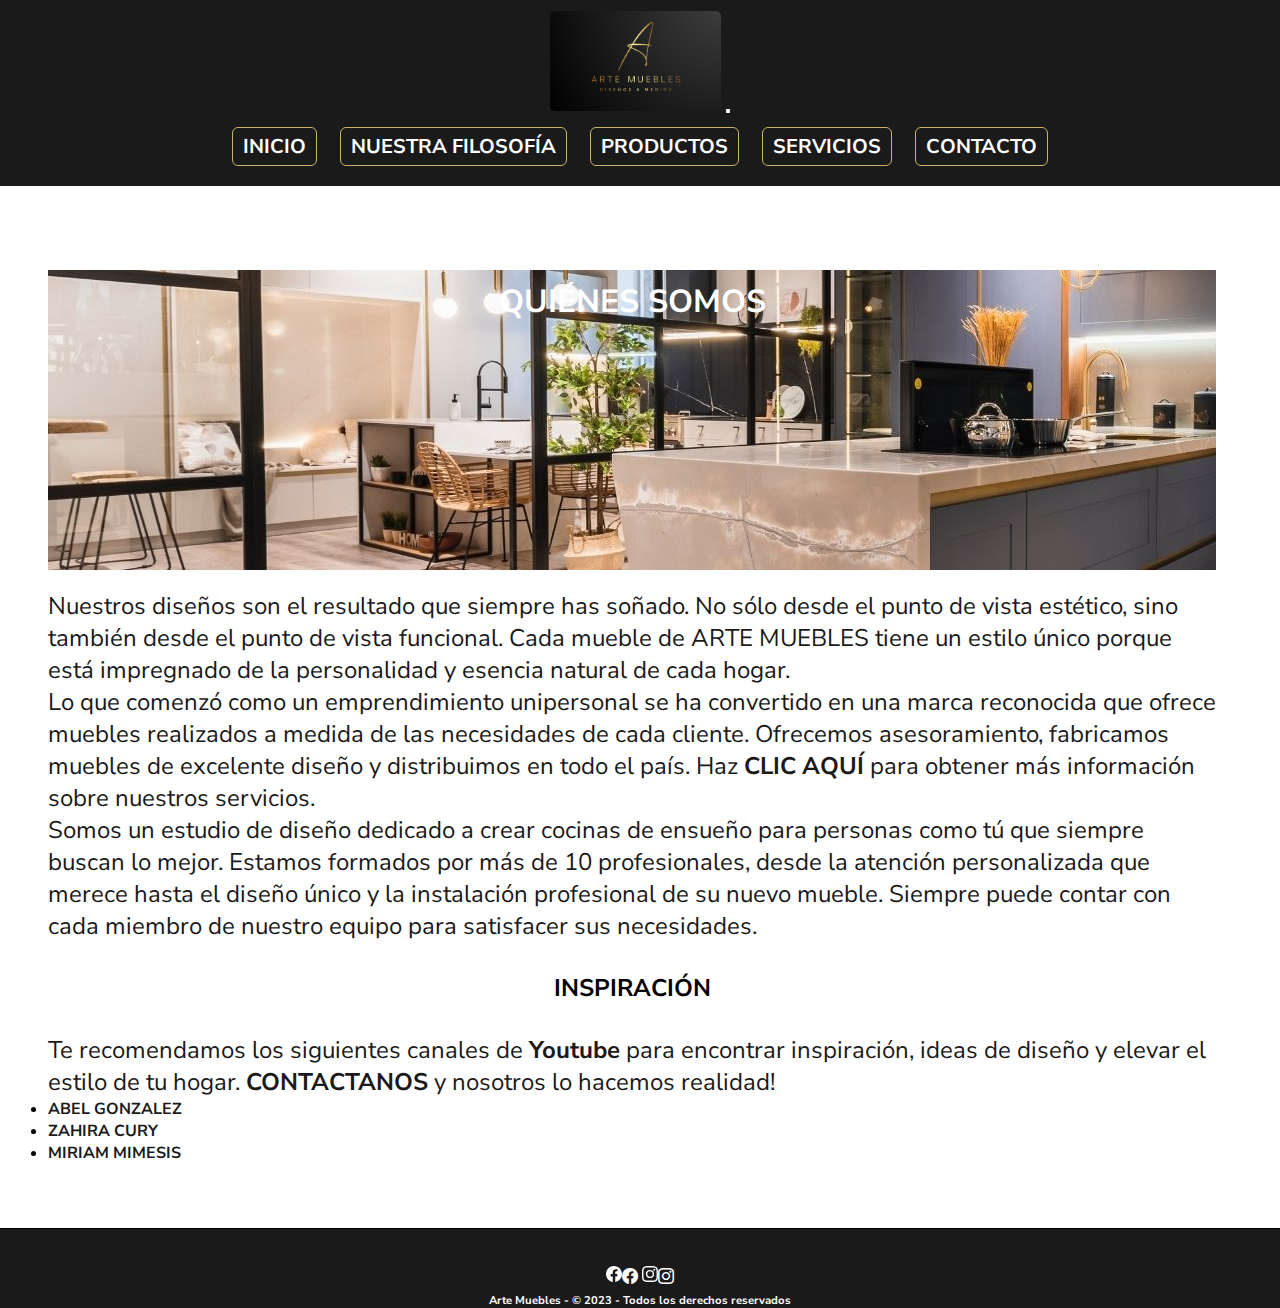
<file: index.html>
<!DOCTYPE html>
<html lang="es">

<head>
    <meta charset="UTF-8">
    <meta name="viewport" content="width=device-width, initial-scale=1.0">
    <meta name="description"
        content="En Arte Muebles vas a encontrar los mejores muebles para tu hogar. Nos dedicamos al diseño y fabricación de muebles de cocina, dormitorio y salón.">
    <meta name="author" content="Silvia Daniela Parmelo">
    <meta name="keywords" content="muebles,diseño">
    <title>Arte Muebles | E-commerce</title>
    <!-- CSS BS -->
    <link href="https://cdn.jsdelivr.net/npm/bootstrap@5.3.2/dist/css/bootstrap.min.css" rel="stylesheet"
        integrity="sha384-T3c6CoIi6uLrA9TneNEoa7RxnatzjcDSCmG1MXxSR1GAsXEV/Dwwykc2MPK8M2HN" crossorigin="anonymous">
        <link rel="stylesheet" href="https://cdn.jsdelivr.net/npm/bootstrap-icons@1.11.3/font/bootstrap-icons.min.css">
    <!-- CSS -->
    <link rel="stylesheet" href="css/estilo.css">
    <link rel="stylesheet" href="https://necolas.github.io/normalize.css/8.0.1/normalize.css">
    <link rel="preconnect" href="https://fonts.googleapis.com">
    <link rel="preconnect" href="https://fonts.gstatic.com" crossorigin>
    <link href="https://fonts.googleapis.com/css2?family=Nunito+Sans:opsz,wght@6..12,300&display=swap" rel="stylesheet">

</head>

<body class="container-fluid">

    <!-- Navbar BS -->

    <header class="navbar navbar-expand-lg top container-fluid">
        <div class="container-fluid">
            <a class="navbar-brand" href="#">
                <img class="logo" src="img/logoArteMuebles.PNG" alt="Logo de Arte Muebles">
            </a>
            <button class="navbar-toggler navbar-dark" type="button" data-bs-toggle="collapse"
                data-bs-target="#navbarNav" aria-controls="navbarNav" aria-expanded="false"
                aria-label="Toggle navigation">
                <span class="navbar-toggler-icon"></span>
            </button>
            <nav class="collapse navbar-collapse" id="navbarNav">
                <ul class="navbar-nav">
                    <li class="navButton"><a href="index.html">Inicio</a></li>
                    <li class="navButton"><a href="pages/filosofia.html">Nuestra Filosofía</a></li>
                    <li class="navButton"><a href="pages/productos.html">Productos</a></li>
                    <li class="navButton"><a href="pages/servicios.html">Servicios</a></li>
                    <li class="navButton"><a href="pages/contacto.html">Contacto</a></li>
                </ul>
            </nav>
        </div>
    </header>

    <!-- Navbar BS Fin -->

    <main class="row">


        <article class="fondoIndex">
            <h1>Quiénes somos</h1>
        </article>

        <div>
            <div>
                <p>Nuestros diseños son el resultado que siempre has soñado. No sólo desde el punto de vista estético,
                    sino
                    también desde el punto de vista funcional. Cada mueble de <span>ARTE MUEBLES</span> tiene un estilo
                    único porque está
                    impregnado de la personalidad y esencia natural de cada hogar.</p>

                <p>Lo que comenzó como un emprendimiento unipersonal se ha convertido en una marca reconocida que ofrece
                    muebles realizados a medida de las necesidades de cada cliente. Ofrecemos asesoramiento, fabricamos
                    muebles de excelente diseño y distribuimos en todo el país. Haz <a class="linkNegro"
                        href="pages/servicios.html" aria-label="Link de vínculo a página Servicios">Clic Aquí</a> para
                    obtener más información sobre nuestros servicios.
                </p>

                <p>Somos un estudio de diseño dedicado a crear cocinas de ensueño para personas como tú que siempre
                    buscan
                    lo mejor. Estamos formados por más de 10 profesionales, desde la atención personalizada que merece
                    hasta
                    el diseño único y la instalación profesional de su nuevo mueble. Siempre puede contar con cada
                    miembro
                    de nuestro equipo para satisfacer sus necesidades.</p>
            </div>
            <div>
                <h2>Inspiración</h2>

                <p>Te recomendamos los siguientes canales de <b>Youtube</b> para encontrar inspiración, ideas de diseño
                    y
                    elevar el estilo de tu hogar. <a class="linkNegro" href="pages/contacto.html">Contactanos</a> y
                    nosotros lo hacemos realidad!</p>
                <ul>
                    <li><a class="linkNegro" target="_blank" href="https://www.youtube.com/@abeldegonzalez">Abel
                            Gonzalez</a></li>
                    <li><a class="linkNegro" target="_blank" href="https://www.youtube.com/@zahiracury">Zahira Cury</a>
                    </li>
                    <li><a class="linkNegro" target="_blank" href="https://www.youtube.com/@MiriamMimesis">Miriam
                            Mimesis</a></li>
                </ul>
            </div>
        </div>


    </main>

    <footer class="footer">
        <div class="footerContenido d-flex flex-column text-center">
            <div class="redesSociales">
                <h3>Redes Sociales</h3>
                <a href="https://www.facebook.com" aria-label="Icono con vínculo para ir a Facebook"
                    rel="noopener noreferrer"><svg xmlns="http://www.w3.org/2000/svg" width="16" height="16"
                        fill="currentColor" class="bi bi-facebook" viewBox="0 0 16 16">
                        <path
                            d="M16 8.049c0-4.446-3.582-8.05-8-8.05C3.58 0-.002 3.603-.002 8.05c0 4.017 2.926 7.347 6.75 7.951v-5.625h-2.03V8.05H6.75V6.275c0-2.017 1.195-3.131 3.022-3.131.876 0 1.791.157 1.791.157v1.98h-1.009c-.993 0-1.303.621-1.303 1.258v1.51h2.218l-.354 2.326H9.25V16c3.824-.604 6.75-3.934 6.75-7.951z" />
                    </svg><i class="bi bi-facebook"></i></a>
                <a href="https://www.instagram.com" aria-label="Icono con vínculo para ir a Instagram"
                    rel="noopener noreferrer"><svg xmlns="http://www.w3.org/2000/svg" width="16" height="16"
                        fill="currentColor" class="bi bi-instagram" viewBox="0 0 16 16">
                        <path
                            d="M8 0C5.829 0 5.556.01 4.703.048 3.85.088 3.269.222 2.76.42a3.917 3.917 0 0 0-1.417.923A3.927 3.927 0 0 0 .42 2.76C.222 3.268.087 3.85.048 4.7.01 5.555 0 5.827 0 8.001c0 2.172.01 2.444.048 3.297.04.852.174 1.433.372 1.942.205.526.478.972.923 1.417.444.445.89.719 1.416.923.51.198 1.09.333 1.942.372C5.555 15.99 5.827 16 8 16s2.444-.01 3.298-.048c.851-.04 1.434-.174 1.943-.372a3.916 3.916 0 0 0 1.416-.923c.445-.445.718-.891.923-1.417.197-.509.332-1.09.372-1.942C15.99 10.445 16 10.173 16 8s-.01-2.445-.048-3.299c-.04-.851-.175-1.433-.372-1.941a3.926 3.926 0 0 0-.923-1.417A3.911 3.911 0 0 0 13.24.42c-.51-.198-1.092-.333-1.943-.372C10.443.01 10.172 0 7.998 0h.003zm-.717 1.442h.718c2.136 0 2.389.007 3.232.046.78.035 1.204.166 1.486.275.373.145.64.319.92.599.28.28.453.546.598.92.11.281.24.705.275 1.485.039.843.047 1.096.047 3.231s-.008 2.389-.047 3.232c-.035.78-.166 1.203-.275 1.485a2.47 2.47 0 0 1-.599.919c-.28.28-.546.453-.92.598-.28.11-.704.24-1.485.276-.843.038-1.096.047-3.232.047s-2.39-.009-3.233-.047c-.78-.036-1.203-.166-1.485-.276a2.478 2.478 0 0 1-.92-.598 2.48 2.48 0 0 1-.6-.92c-.109-.281-.24-.705-.275-1.485-.038-.843-.046-1.096-.046-3.233 0-2.136.008-2.388.046-3.231.036-.78.166-1.204.276-1.486.145-.373.319-.64.599-.92.28-.28.546-.453.92-.598.282-.11.705-.24 1.485-.276.738-.034 1.024-.044 2.515-.045v.002zm4.988 1.328a.96.96 0 1 0 0 1.92.96.96 0 0 0 0-1.92zm-4.27 1.122a4.109 4.109 0 1 0 0 8.217 4.109 4.109 0 0 0 0-8.217zm0 1.441a2.667 2.667 0 1 1 0 5.334 2.667 2.667 0 0 1 0-5.334z" />
                    </svg><i class="bi bi-instagram"></i></a>
            </div>
            <div class="col">
                <h4>Arte Muebles - © 2023 - Todos los derechos reservados</h4>
            </div>
        </div>
    </footer>
    <script src="https://cdn.jsdelivr.net/npm/bootstrap@5.3.2/dist/js/bootstrap.bundle.min.js"
        integrity="sha384-C6RzsynM9kWDrMNeT87bh95OGNyZPhcTNXj1NW7RuBCsyN/o0jlpcV8Qyq46cDfL"
        crossorigin="anonymous"></script>

        <script src="./js/main.js"></script>
</body>

</html>
</file>
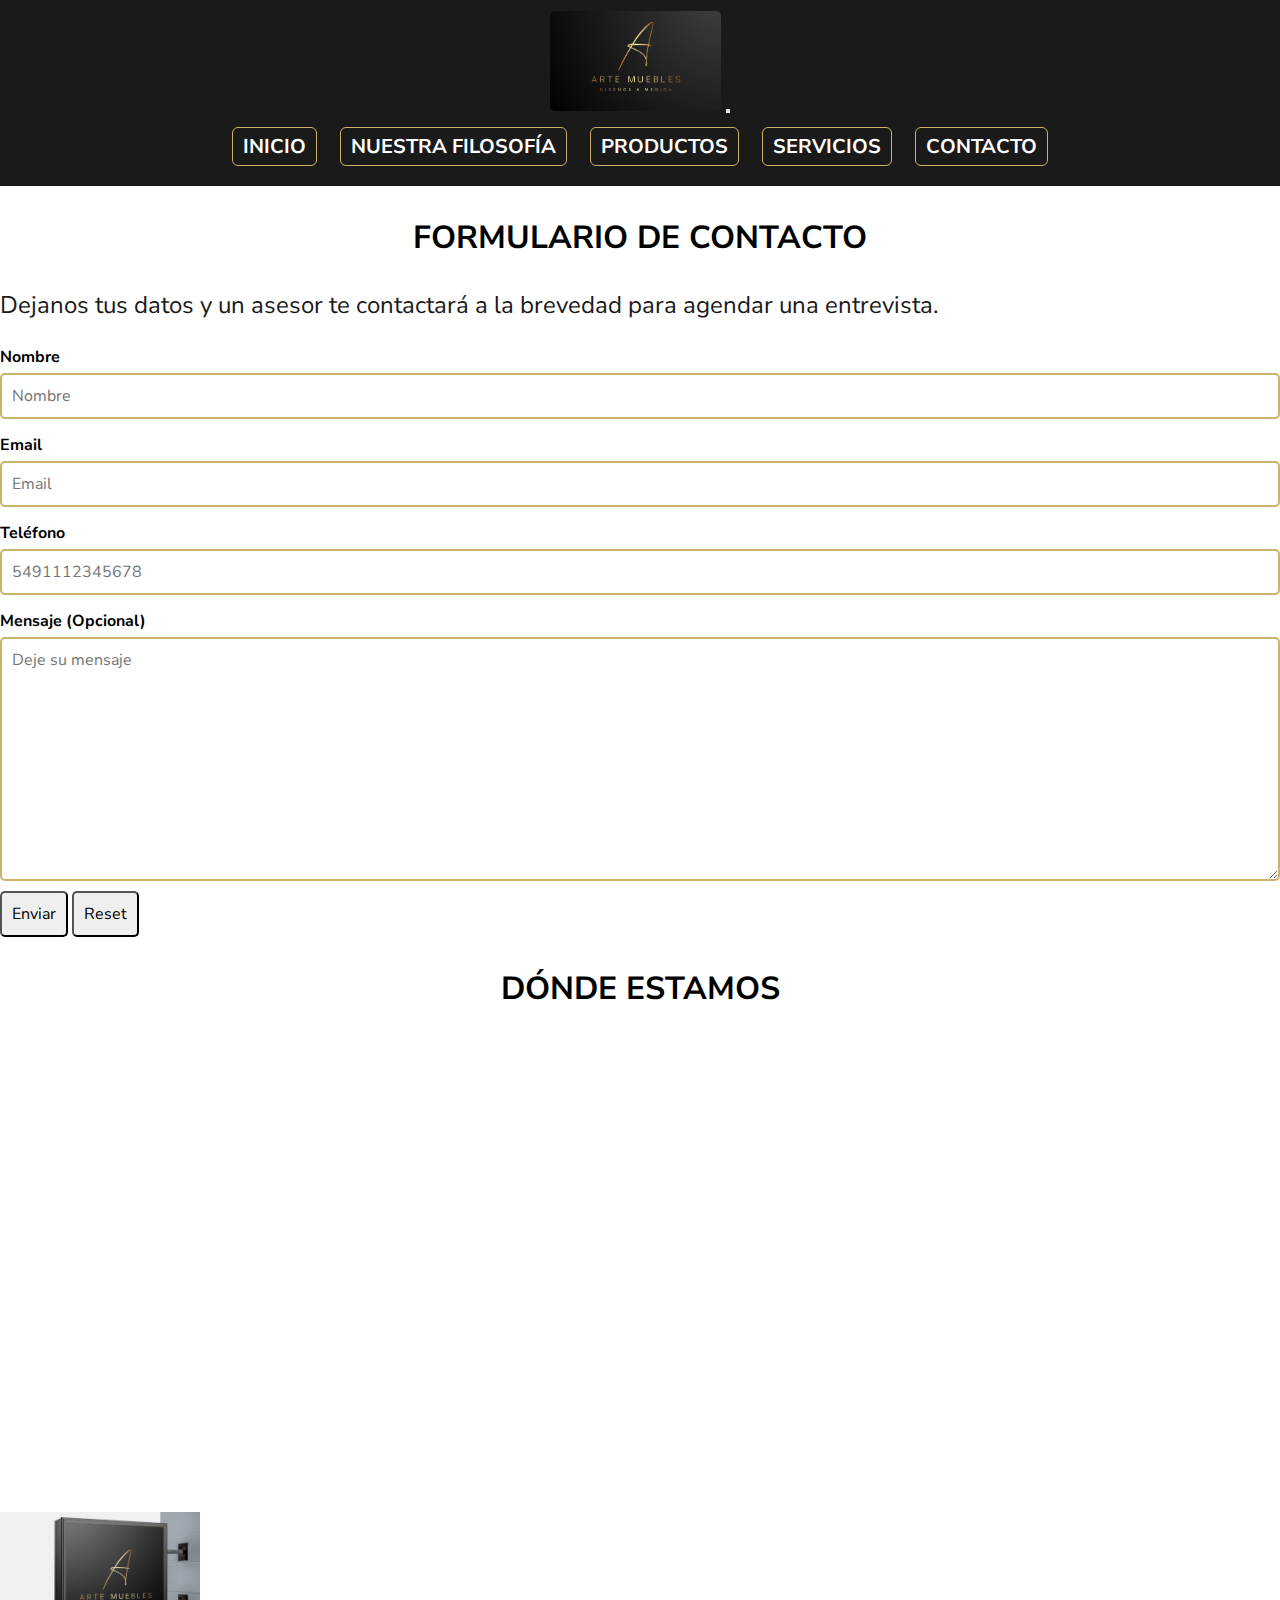
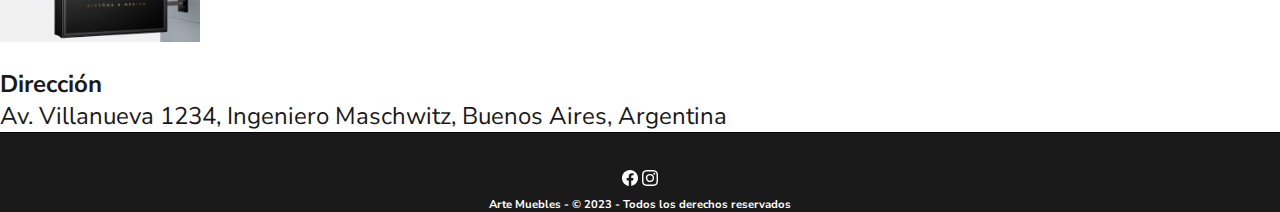
<file: pages/contacto.html>
<!DOCTYPE html>
<html lang="es">

<head>
    <meta charset="UTF-8">
    <meta name="description"
        content="Podes dejarnos tu consulta y te responderemos a la brevedad. Si tenes dudas podes completar el formulario, dejarnos tus datos y alguien de nuestro equipo te contactará. Si lo preferís podes venir a visitarnos y nuestros asesores te van a ayudar con lo que necesites.">
    <meta name="viewport" content="width=device-width, initial-scale=1.0">
    <title>Contacto | Arte Muebles</title>
    <!-- CSS BS -->
    <link href="https://cdn.jsdelivr.net/npm/bootstrap@5.3.2/dist/css/bootstrap.min.css" rel="stylesheet"
        integrity="sha384-T3c6CoIi6uLrA9TneNEoa7RxnatzjcDSCmG1MXxSR1GAsXEV/Dwwykc2MPK8M2HN" crossorigin="anonymous">
    <!-- CSS -->
    <link rel="stylesheet" href="../css/estilo.css">
    <link rel="preconnect" href="https://fonts.googleapis.com">
    <link rel="preconnect" href="https://fonts.gstatic.com" crossorigin>
    <link href="https://fonts.googleapis.com/css2?family=Nunito+Sans:opsz,wght@6..12,300&display=swap" rel="stylesheet">
</head>

<body>

    <!-- NavbarBS -->

    <header class="navbar navbar-expand-lg">
        <div class="container-fluid">
            <a class="navbar-brand" href="#">
                <img class="logo" src="../img/logoArteMuebles.PNG" alt="Logo de Arte Muebles">
            </a>
            <button class="navbar-toggler navbar-dark" type="button" data-bs-toggle="collapse"
                data-bs-target="#navbarNav" aria-controls="navbarNav" aria-expanded="false"
                aria-label="Toggle navigation">
                <span class="navbar-toggler-icon"></span>
            </button>
            <nav class="collapse navbar-collapse" id="navbarNav">
                <ul class="navbar-nav">
                    <li class="navButton"><a href="../index.html">Inicio</a></li>
                    <li class="navButton"><a href="filosofia.html">Nuestra Filosofía</a></li>
                    <li class="navButton"><a href="productos.html">Productos</a></li>
                    <li class="navButton"><a href="servicios.html">Servicios</a></li>
                    <li class="navButton"><a href="contacto.html">Contacto</a></li>
                </ul>
            </nav>
        </div>
    </header>

    <div class="container text-center">
        <div class="row">
            <div class="col">
                <h1>Formulario de contacto</h1>
                <p>Dejanos tus datos y un asesor te contactará a la brevedad para agendar una entrevista.</p>
                <section>
                    <form>
                        <label for="nombre">Nombre</label>
                        <input type="text" id="nombre" required placeholder="Nombre">

                        <label for="email">Email</label>
                        <input type="email" id="email" required placeholder="Email">

                        <label for="telefono">Teléfono</label>
                        <input type="text" id="telefono" required placeholder="5491112345678">

                        <label for="mensaje">Mensaje (Opcional)</label>
                        <textarea name="" id="" cols="30" rows="10" placeholder="Deje su mensaje"></textarea>

                        <div class="d-grid gap-2 d-md-block">
                            <button class="btnFormulario me-md-2" type="submit">Enviar</button>
                            <button class="btnFormulario" type="reset">Reset</button>
                        </div>

                    </form>
                </section>
            </div>
            <div class="col">
                <h1>Dónde estamos</h1>

                <section>
                    <iframe class="mapa"
                        src="https://www.google.com/maps/embed?pb=!1m18!1m12!1m3!1d26341.549220574245!2d-58.76371080649017!3d-34.38371109631272!2m3!1f0!2f0!3f0!3m2!1i1024!2i768!4f13.1!3m3!1m2!1s0x95bca0120bcffc39%3A0x982b3260bdefe8cd!2sIngeniero%20Maschwitz%2C%20Provincia%20de%20Buenos%20Aires!5e0!3m2!1ses-419!2sar!4v1697848900715!5m2!1ses-419!2sar"
                        width="600" height="450" style="border:0;" allowfullscreen="" loading="lazy"
                        referrerpolicy="no-referrer-when-downgrade"></iframe>
                    <br>
                    <img class="cartel" src="../img/logoUbicacion.PNG" alt="Foto de cartel de ubicación">
                    <h3>Dirección</h3>
                    <p>Av. Villanueva 1234, Ingeniero Maschwitz, Buenos Aires, Argentina</p>
                </section>
            </div>
        </div>
    </div>



    <footer class="footer">
        <div class="footerContenido d-flex flex-column text-center">
            <div class="redesSociales">
                <h3>Redes Sociales</h3>
                <a href="https://www.facebook.com" aria-label="Icono con vínculo para ir a Facebook"
                    rel="noopener noreferrer"><svg xmlns="http://www.w3.org/2000/svg" width="16" height="16"
                        fill="currentColor" class="bi bi-facebook" viewBox="0 0 16 16">
                        <path
                            d="M16 8.049c0-4.446-3.582-8.05-8-8.05C3.58 0-.002 3.603-.002 8.05c0 4.017 2.926 7.347 6.75 7.951v-5.625h-2.03V8.05H6.75V6.275c0-2.017 1.195-3.131 3.022-3.131.876 0 1.791.157 1.791.157v1.98h-1.009c-.993 0-1.303.621-1.303 1.258v1.51h2.218l-.354 2.326H9.25V16c3.824-.604 6.75-3.934 6.75-7.951z" />
                    </svg><i class="bi bi-facebook"></i></a>
                <a href="https://www.instagram.com" aria-label="Icono con vínculo para ir a Instagram"
                    rel="noopener noreferrer"><svg xmlns="http://www.w3.org/2000/svg" width="16" height="16"
                        fill="currentColor" class="bi bi-instagram" viewBox="0 0 16 16">
                        <path
                            d="M8 0C5.829 0 5.556.01 4.703.048 3.85.088 3.269.222 2.76.42a3.917 3.917 0 0 0-1.417.923A3.927 3.927 0 0 0 .42 2.76C.222 3.268.087 3.85.048 4.7.01 5.555 0 5.827 0 8.001c0 2.172.01 2.444.048 3.297.04.852.174 1.433.372 1.942.205.526.478.972.923 1.417.444.445.89.719 1.416.923.51.198 1.09.333 1.942.372C5.555 15.99 5.827 16 8 16s2.444-.01 3.298-.048c.851-.04 1.434-.174 1.943-.372a3.916 3.916 0 0 0 1.416-.923c.445-.445.718-.891.923-1.417.197-.509.332-1.09.372-1.942C15.99 10.445 16 10.173 16 8s-.01-2.445-.048-3.299c-.04-.851-.175-1.433-.372-1.941a3.926 3.926 0 0 0-.923-1.417A3.911 3.911 0 0 0 13.24.42c-.51-.198-1.092-.333-1.943-.372C10.443.01 10.172 0 7.998 0h.003zm-.717 1.442h.718c2.136 0 2.389.007 3.232.046.78.035 1.204.166 1.486.275.373.145.64.319.92.599.28.28.453.546.598.92.11.281.24.705.275 1.485.039.843.047 1.096.047 3.231s-.008 2.389-.047 3.232c-.035.78-.166 1.203-.275 1.485a2.47 2.47 0 0 1-.599.919c-.28.28-.546.453-.92.598-.28.11-.704.24-1.485.276-.843.038-1.096.047-3.232.047s-2.39-.009-3.233-.047c-.78-.036-1.203-.166-1.485-.276a2.478 2.478 0 0 1-.92-.598 2.48 2.48 0 0 1-.6-.92c-.109-.281-.24-.705-.275-1.485-.038-.843-.046-1.096-.046-3.233 0-2.136.008-2.388.046-3.231.036-.78.166-1.204.276-1.486.145-.373.319-.64.599-.92.28-.28.546-.453.92-.598.282-.11.705-.24 1.485-.276.738-.034 1.024-.044 2.515-.045v.002zm4.988 1.328a.96.96 0 1 0 0 1.92.96.96 0 0 0 0-1.92zm-4.27 1.122a4.109 4.109 0 1 0 0 8.217 4.109 4.109 0 0 0 0-8.217zm0 1.441a2.667 2.667 0 1 1 0 5.334 2.667 2.667 0 0 1 0-5.334z" />
                    </svg><i class="bi bi-instagram"></i></a>
            </div>
            <div class="col">
                <h4>Arte Muebles - © 2023 - Todos los derechos reservados</h4>
            </div>
        </div>
    </footer>

    <script src="https://cdn.jsdelivr.net/npm/bootstrap@5.3.2/dist/js/bootstrap.bundle.min.js"
        integrity="sha384-C6RzsynM9kWDrMNeT87bh95OGNyZPhcTNXj1NW7RuBCsyN/o0jlpcV8Qyq46cDfL"
        crossorigin="anonymous"></script>

</body>

</html>
</file>
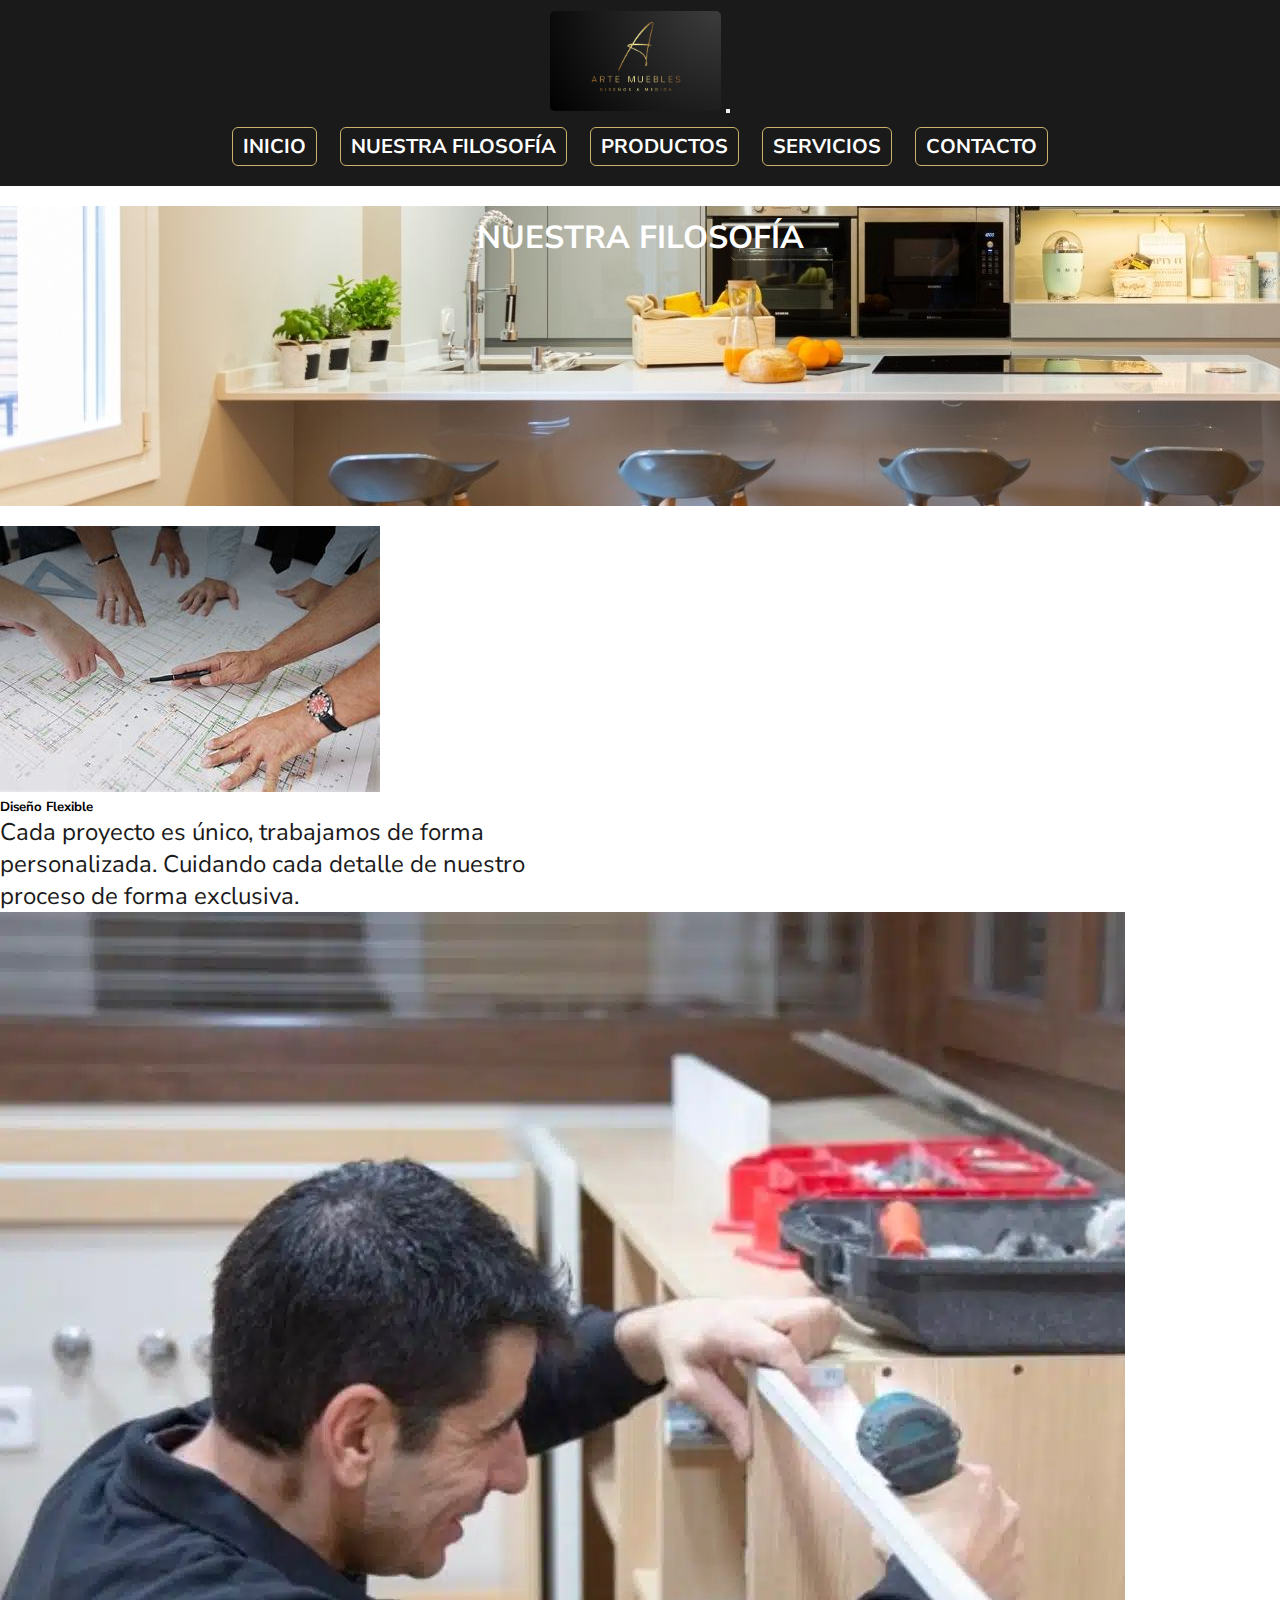
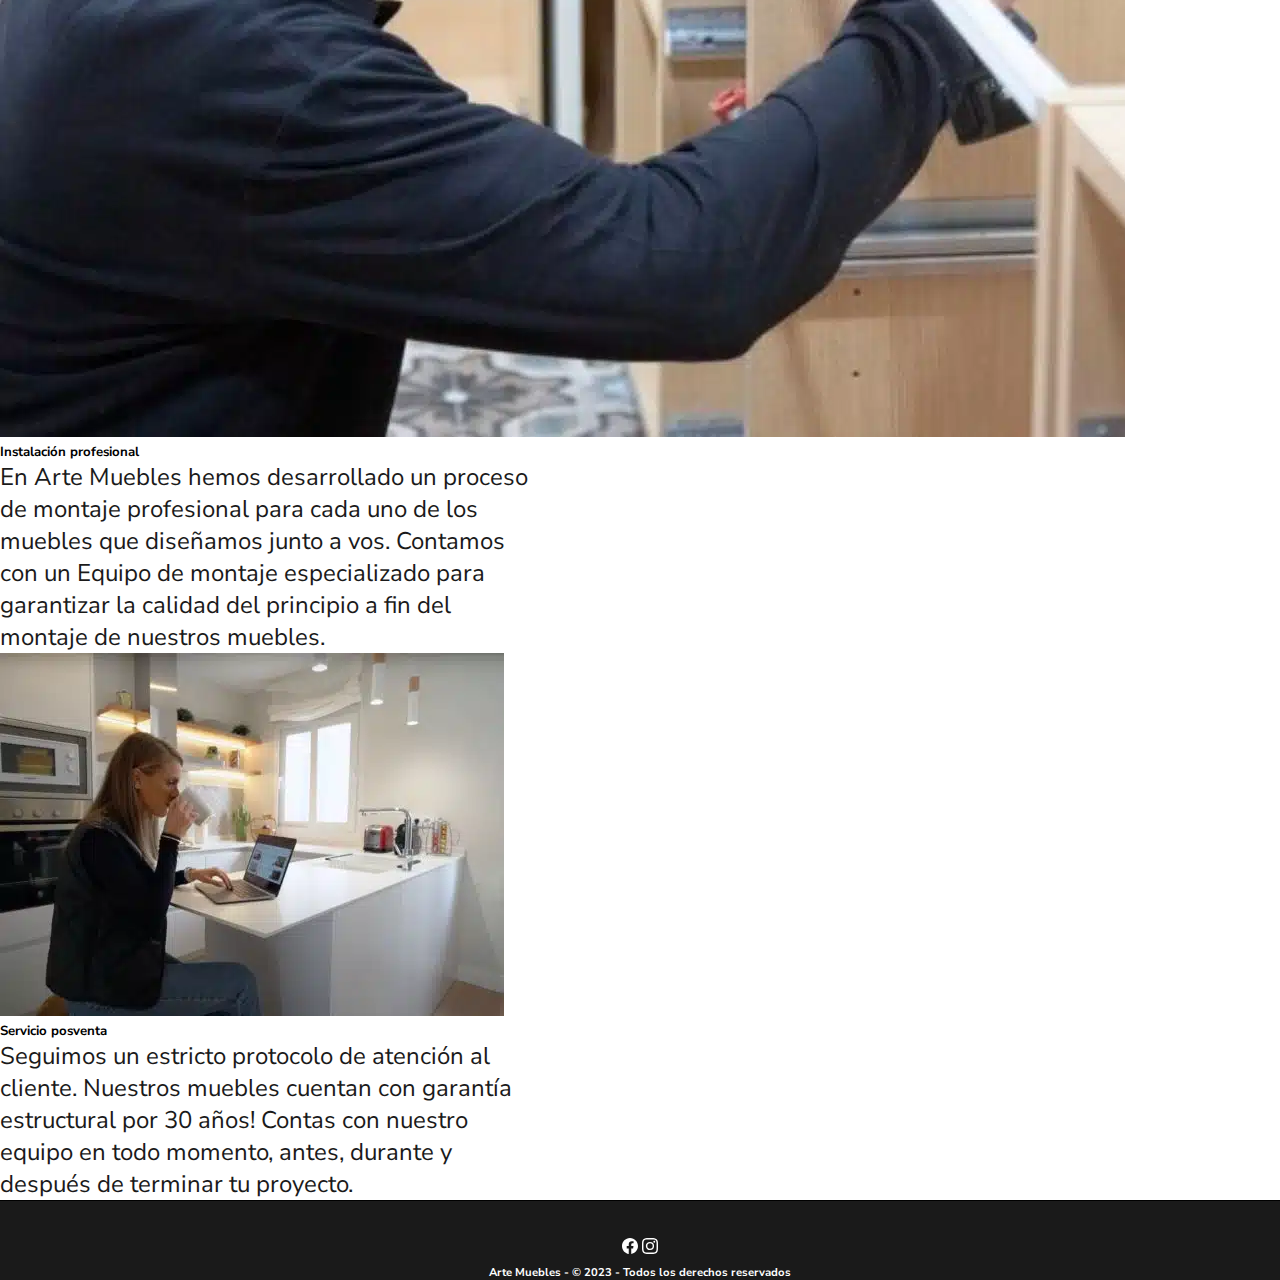
<file: pages/filosofia.html>
<!DOCTYPE html>
<html lang="es">

<head>
    <meta charset="UTF-8">
    <meta name="description"
        content="Conocé nuestra filosofía y los valores que nos diferencian y nos hacen tu mejor opción!.">
    <meta name="viewport" content="width=device-width, initial-scale=1.0">
    <title>Filosofía | Arte Muebles</title>
    <!-- CSS BS -->
    <link href="https://cdn.jsdelivr.net/npm/bootstrap@5.3.2/dist/css/bootstrap.min.css" rel="stylesheet"
        integrity="sha384-T3c6CoIi6uLrA9TneNEoa7RxnatzjcDSCmG1MXxSR1GAsXEV/Dwwykc2MPK8M2HN" crossorigin="anonymous">
    <!-- CSS -->
    <link rel="stylesheet" href="../css/estilo.css">
    <link rel="preconnect" href="https://fonts.googleapis.com">
    <link rel="preconnect" href="https://fonts.gstatic.com" crossorigin>
    <link href="https://fonts.googleapis.com/css2?family=Nunito+Sans:opsz,wght@6..12,300&display=swap" rel="stylesheet">
</head>

<body>

    <!-- NavbarBS -->

    <header class="navbar navbar-expand-lg">
        <div class="container-fluid">
            <a class="navbar-brand" href="#">
                <img class="logo" src="../img/logoArteMuebles.PNG" alt="Logo de Arte Muebles">
            </a>
            <button class="navbar-toggler navbar-dark" type="button" data-bs-toggle="collapse"
                data-bs-target="#navbarNav" aria-controls="navbarNav" aria-expanded="false"
                aria-label="Toggle navigation">
                <span class="navbar-toggler-icon"></span>
            </button>
            <nav class="collapse navbar-collapse" id="navbarNav">
                <ul class="navbar-nav">
                    <li class="navButton"><a href="../index.html">Inicio</a></li>
                    <li class="navButton"><a href="filosofia.html">Nuestra Filosofía</a></li>
                    <li class="navButton"><a href="productos.html">Productos</a></li>
                    <li class="navButton"><a href="servicios.html">Servicios</a></li>
                    <li class="navButton"><a href="contacto.html">Contacto</a></li>
                </ul>
            </nav>
        </div>
    </header>

    <article class="fondoFilo">
        <h1>Nuestra Filosofía</h1>
    </article>


    <section class="filo">
        <div class="card mb-3" style="max-width: 540px;">
            <div class="row g-0">
                <div class="col-md-4">
                    <img src="../img/disenioFlexible.jpeg" class="img-fluid rounded-start"
                        alt="Gente trabajando con un plano">
                </div>
                <div class="col-md-8">
                    <div class="card-body">
                        <h5 class="card-title">Diseño Flexible</h5>
                        <p class="card-text">Cada proyecto es único, trabajamos de forma personalizada. Cuidando cada
                            detalle de nuestro proceso de forma exclusiva.</p>
                    </div>
                </div>
            </div>
        </div>

        <div class="card mb-3" style="max-width: 540px;">
            <div class="row g-0">
                <div class="col-md-4">
                    <img src="../img/instalacionProfesional.webp" class="img-fluid rounded-start"
                        alt="Persona instalando cocina">
                </div>
                <div class="col-md-8">
                    <div class="card-body">
                        <h5 class="card-title">Instalación profesional</h5>
                        <p class="card-text">En Arte Muebles hemos desarrollado un proceso de montaje profesional para
                            cada uno de los muebles que diseñamos junto a vos. Contamos con un Equipo de montaje
                            especializado para
                            garantizar la calidad del principio a fin del montaje de nuestros muebles.</p>
                    </div>
                </div>
            </div>
        </div>

        <div class="card mb-3" style="max-width: 540px;">
            <div class="row g-0">
                <div class="col-md-4">
                    <img src="../img/tranquilidad.jpg.webp" class="img-fluid rounded-start"
                        alt="Persona de atencion al cliente">
                </div>
                <div class="col-md-8">
                    <div class="card-body">
                        <h5 class="card-title">Servicio posventa</h5>
                        <p class="card-text">Seguimos un estricto protocolo de atención al cliente. Nuestros muebles
                            cuentan
                            con
                            garantía
                            estructural por 30 años! Contas con nuestro equipo en todo momento, antes, durante y después
                            de terminar tu proyecto.</p>
                    </div>
                </div>
            </div>
        </div>

    </section>

    <footer class="footer">
        <div class="footerContenido d-flex flex-column text-center">
            <div class="redesSociales">
                <h3>Redes Sociales</h3>
                <a href="https://www.facebook.com" aria-label="Icono con vínculo para ir a Facebook"
                    rel="noopener noreferrer"><svg xmlns="http://www.w3.org/2000/svg" width="16" height="16"
                        fill="currentColor" class="bi bi-facebook" viewBox="0 0 16 16">
                        <path
                            d="M16 8.049c0-4.446-3.582-8.05-8-8.05C3.58 0-.002 3.603-.002 8.05c0 4.017 2.926 7.347 6.75 7.951v-5.625h-2.03V8.05H6.75V6.275c0-2.017 1.195-3.131 3.022-3.131.876 0 1.791.157 1.791.157v1.98h-1.009c-.993 0-1.303.621-1.303 1.258v1.51h2.218l-.354 2.326H9.25V16c3.824-.604 6.75-3.934 6.75-7.951z" />
                    </svg><i class="bi bi-facebook"></i></a>
                <a href="https://www.instagram.com" aria-label="Icono con vínculo para ir a Instagram"
                    rel="noopener noreferrer"><svg xmlns="http://www.w3.org/2000/svg" width="16" height="16"
                        fill="currentColor" class="bi bi-instagram" viewBox="0 0 16 16">
                        <path
                            d="M8 0C5.829 0 5.556.01 4.703.048 3.85.088 3.269.222 2.76.42a3.917 3.917 0 0 0-1.417.923A3.927 3.927 0 0 0 .42 2.76C.222 3.268.087 3.85.048 4.7.01 5.555 0 5.827 0 8.001c0 2.172.01 2.444.048 3.297.04.852.174 1.433.372 1.942.205.526.478.972.923 1.417.444.445.89.719 1.416.923.51.198 1.09.333 1.942.372C5.555 15.99 5.827 16 8 16s2.444-.01 3.298-.048c.851-.04 1.434-.174 1.943-.372a3.916 3.916 0 0 0 1.416-.923c.445-.445.718-.891.923-1.417.197-.509.332-1.09.372-1.942C15.99 10.445 16 10.173 16 8s-.01-2.445-.048-3.299c-.04-.851-.175-1.433-.372-1.941a3.926 3.926 0 0 0-.923-1.417A3.911 3.911 0 0 0 13.24.42c-.51-.198-1.092-.333-1.943-.372C10.443.01 10.172 0 7.998 0h.003zm-.717 1.442h.718c2.136 0 2.389.007 3.232.046.78.035 1.204.166 1.486.275.373.145.64.319.92.599.28.28.453.546.598.92.11.281.24.705.275 1.485.039.843.047 1.096.047 3.231s-.008 2.389-.047 3.232c-.035.78-.166 1.203-.275 1.485a2.47 2.47 0 0 1-.599.919c-.28.28-.546.453-.92.598-.28.11-.704.24-1.485.276-.843.038-1.096.047-3.232.047s-2.39-.009-3.233-.047c-.78-.036-1.203-.166-1.485-.276a2.478 2.478 0 0 1-.92-.598 2.48 2.48 0 0 1-.6-.92c-.109-.281-.24-.705-.275-1.485-.038-.843-.046-1.096-.046-3.233 0-2.136.008-2.388.046-3.231.036-.78.166-1.204.276-1.486.145-.373.319-.64.599-.92.28-.28.546-.453.92-.598.282-.11.705-.24 1.485-.276.738-.034 1.024-.044 2.515-.045v.002zm4.988 1.328a.96.96 0 1 0 0 1.92.96.96 0 0 0 0-1.92zm-4.27 1.122a4.109 4.109 0 1 0 0 8.217 4.109 4.109 0 0 0 0-8.217zm0 1.441a2.667 2.667 0 1 1 0 5.334 2.667 2.667 0 0 1 0-5.334z" />
                    </svg><i class="bi bi-instagram"></i></a>
            </div>
            <div class="col">
                <h4>Arte Muebles - © 2023 - Todos los derechos reservados</h4>
            </div>
        </div>
    </footer>

    <script src="https://cdn.jsdelivr.net/npm/bootstrap@5.3.2/dist/js/bootstrap.bundle.min.js"
        integrity="sha384-C6RzsynM9kWDrMNeT87bh95OGNyZPhcTNXj1NW7RuBCsyN/o0jlpcV8Qyq46cDfL"
        crossorigin="anonymous"></script>

</body>

</html>
</file>
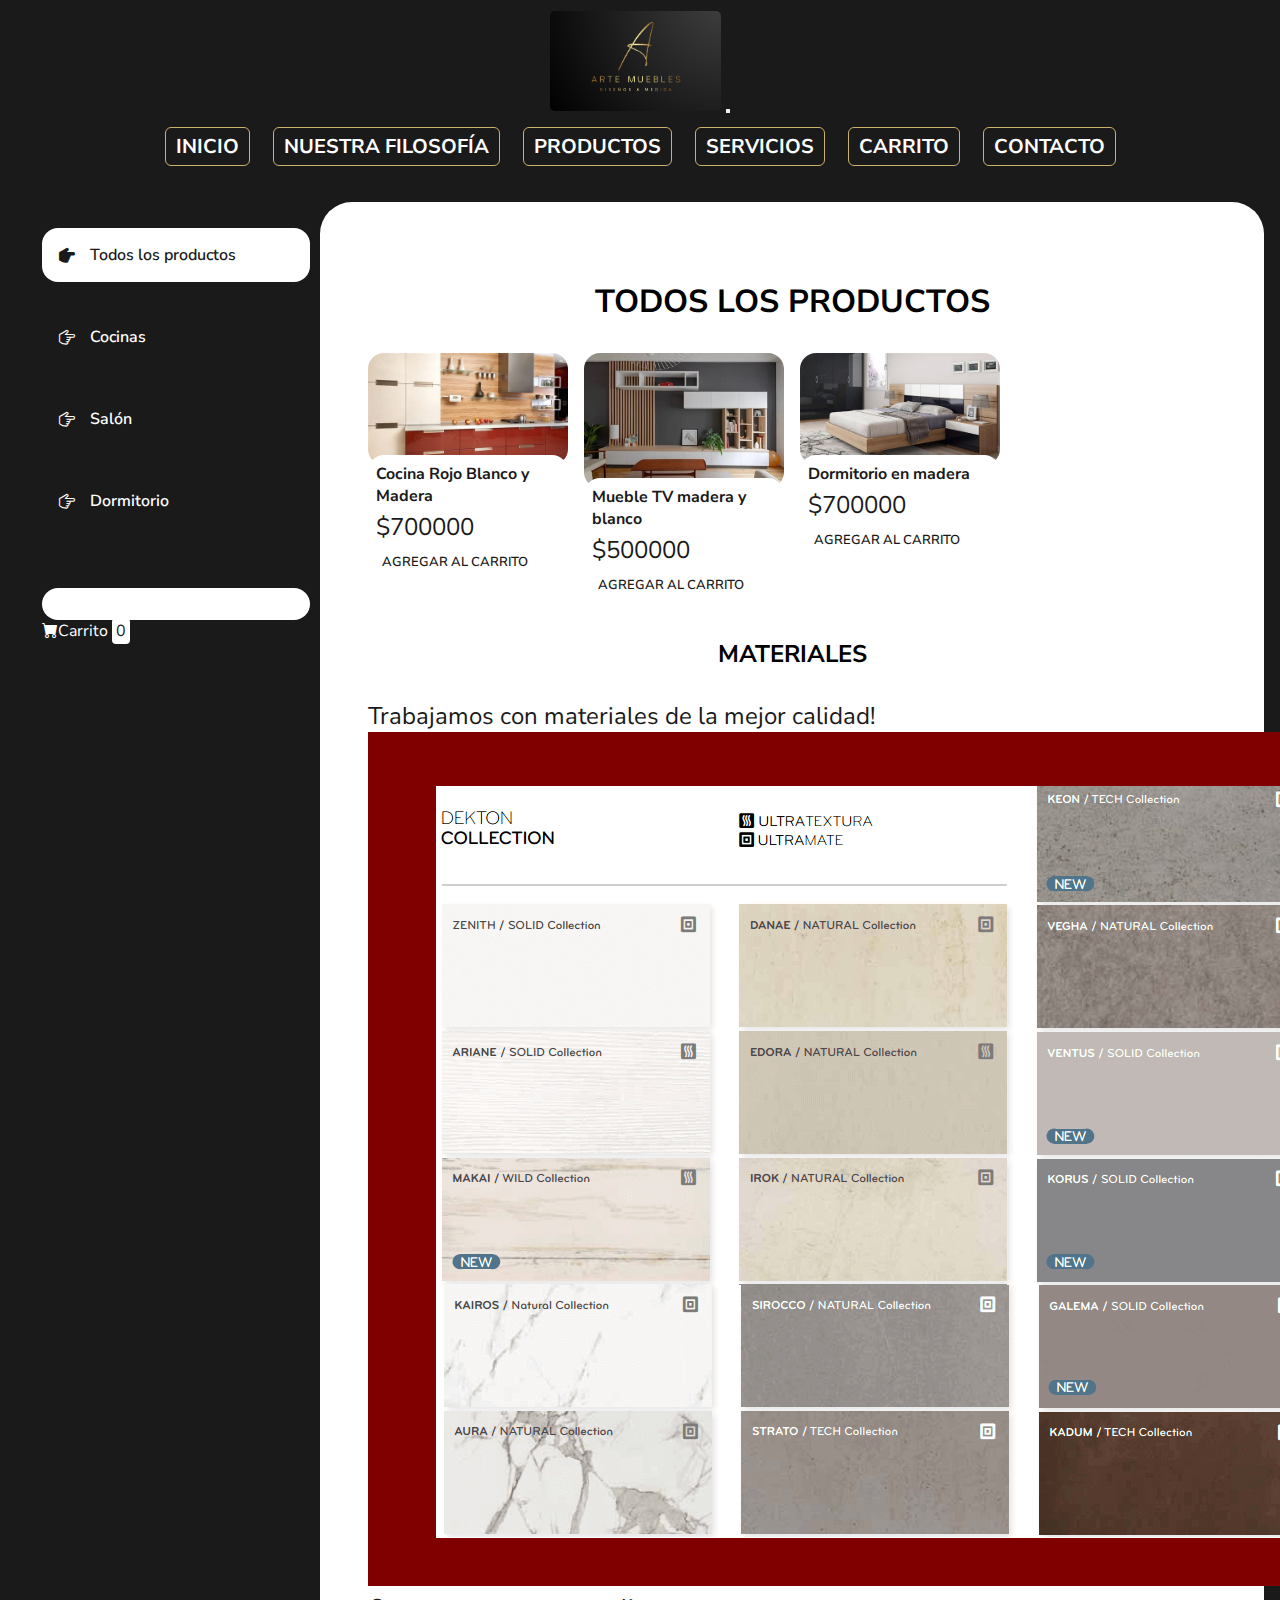
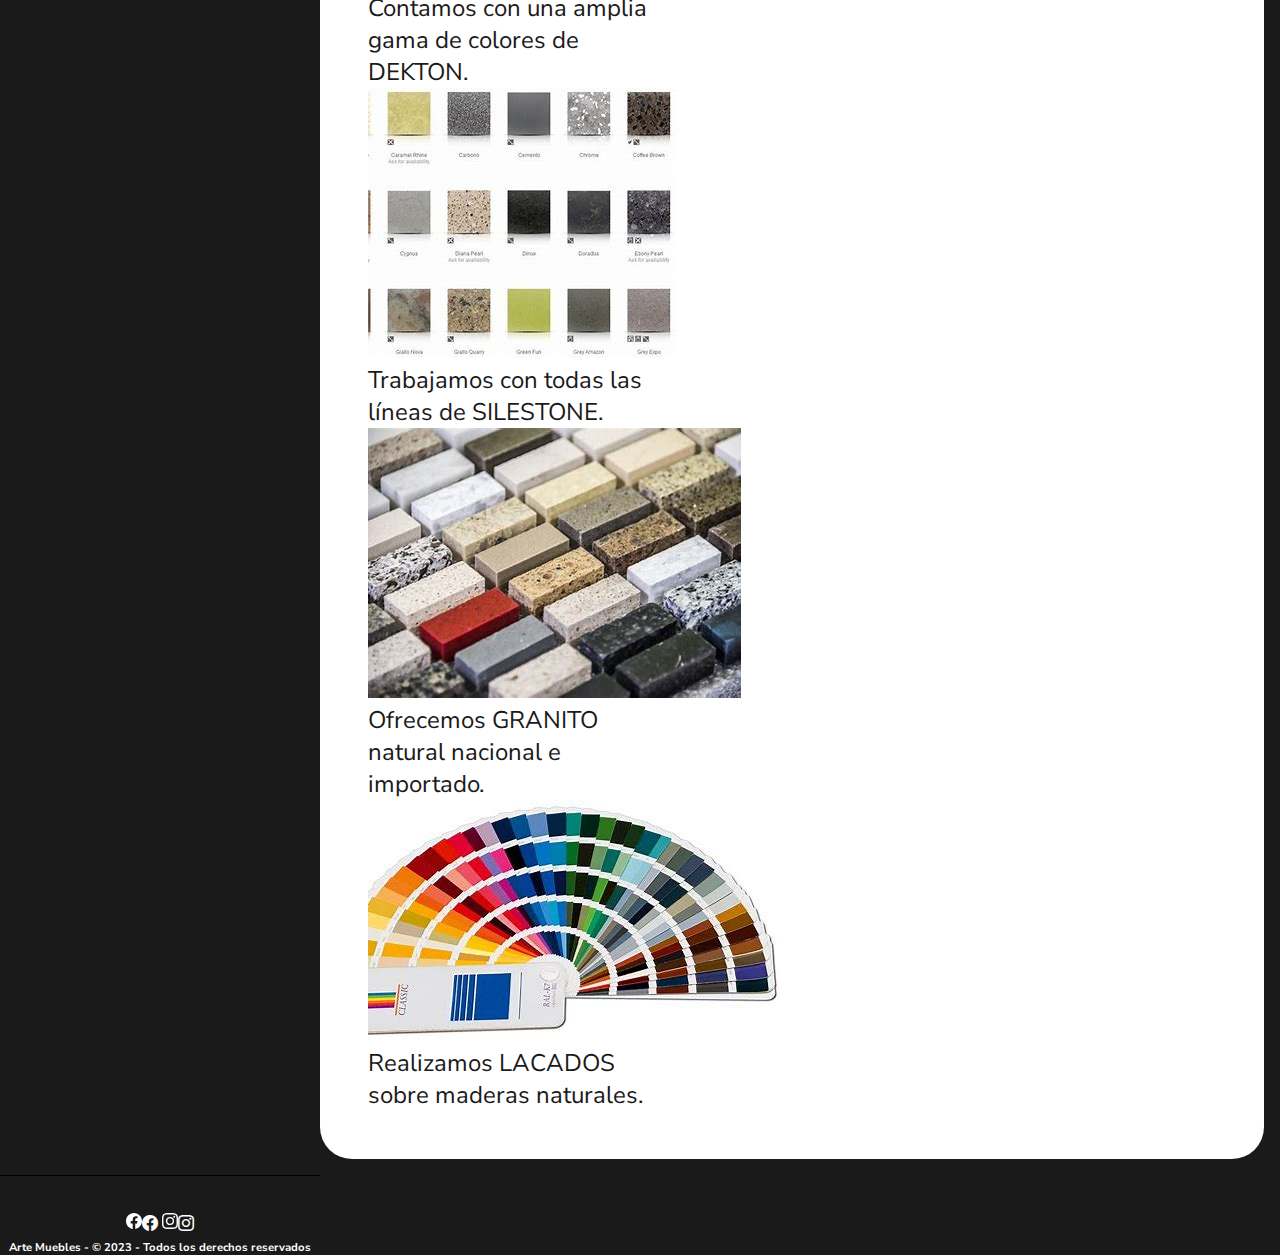
<file: pages/productos.html>
<!DOCTYPE html>
<html lang="es">

<head>
    <meta charset="UTF-8">
    <meta name="description"
        content="Tenemos a disposición una amplia gama de productos que podemos adaptar al estilo de tu hogar.">
    <meta name="viewport" content="width=device-width, initial-scale=1.0">
    <title>Productos | Arte Muebles</title>
    <!-- CSS BS -->
    <link href="https://cdn.jsdelivr.net/npm/bootstrap@5.3.2/dist/css/bootstrap.min.css" rel="stylesheet"
        integrity="sha384-T3c6CoIi6uLrA9TneNEoa7RxnatzjcDSCmG1MXxSR1GAsXEV/Dwwykc2MPK8M2HN" crossorigin="anonymous">
        <link rel="stylesheet" href="https://cdn.jsdelivr.net/npm/bootstrap-icons@1.11.3/font/bootstrap-icons.min.css">
    <!-- CSS -->
    <link rel="stylesheet" href="../css/estilo.css">
    <link rel="preconnect" href="https://fonts.googleapis.com">
    <link rel="preconnect" href="https://fonts.gstatic.com" crossorigin>
    <link href="https://fonts.googleapis.com/css2?family=Nunito+Sans:opsz,wght@6..12,300&display=swap" rel="stylesheet">
</head>

<body>

    <!-- NavbarBS -->

    <header class="navbar navbar-expand-lg">
        <div class="container-fluid">
            <a class="navbar-brand" href="#">
                <img class="logo" src="../img/logoArteMuebles.PNG" alt="Logo de Arte Muebles">
            </a>
            <button class="navbar-toggler navbar-dark" type="button" data-bs-toggle="collapse"
                data-bs-target="#navbarNav" aria-controls="navbarNav" aria-expanded="false"
                aria-label="Toggle navigation">
                <span class="navbar-toggler-icon"></span>
            </button>
            <nav class="collapse navbar-collapse" id="navbarNav">
                <ul class="navbar-nav">
                    <li class="navButton"><a href="../index.html">Inicio</a></li>
                    <li class="navButton"><a href="filosofia.html">Nuestra Filosofía</a></li>
                    <li class="navButton"><a href="productos.html">Productos</a></li>
                    <li class="navButton"><a href="servicios.html">Servicios</a></li>
                    <li class="navButton"><a href="carrito.html">Carrito</a></li>
                    <li class="navButton"><a href="contacto.html">Contacto</a></li>
                </ul>
            </nav>
        </div>
    </header>

    <div class="wrapper">
        <aside>
            <nav>
                <ul class="menu">
                    <li>
                        <button class="boton-menu button active"><i class="bi bi-hand-index-thumb-fill"></i>Todos los
                            productos</button>
                    </li>
                    <li>
                        <button class="boton-menu button"><i class="bi bi-hand-index-thumb"></i>Cocinas</button>
                    </li>
                    <li>
                        <button class="boton-menu button"><i class="bi bi-hand-index-thumb"></i>Salón</button>
                    </li>
                    <li>
                        <button class="boton-menu button"><i class="bi bi-hand-index-thumb"></i>Dormitorio</button>
                    </li>
                    <li>
                        <a class="boton-menu boton-carrito active"  href="./carrito.html"></a>
                        <i class="bi bi-cart-fill"></i>Carrito <span class="cantidad">0</span>
                    </li>
                </ul>
            </nav>
        </aside>

        <main>
            <h1>Todos los productos</h1>
            <div class="contenedor-productos">
                <div class="products">
                    <img class="imgProducto" src="../img/prodCocinaRojoBlancoYMadera.jpeg"
                        alt="Foto de cocina en rojo y madera">
                    <div class="producto-detalles">
                        <h3 class="producto-titulo">Cocina Rojo Blanco y Madera</h3>
                        <p class="producto-precio">$700000</p>
                        <button class="boton-menu add-to-cart" data-product-id="1">Agregar al Carrito</button>
                    </div>
                </div>

                <div class="products">
                    <img class="imgProducto" src="../img/prodSalon.png""
                        alt=" Foto de mueble TV madera y blanco">
                    <div class="producto-detalles">
                        <h3 class="producto-titulo">Mueble TV madera y blanco</h3>
                        <p class="producto-precio">$500000</p>
                        <button class="boton-menu add-to-cart" data-product-id="1">Agregar al Carrito</button>
                    </div>
                </div>

                <div class="products">
                    <img class="imgProducto" src="../img/prodDormitorioMaderaYBeige.jpeg"
                        alt="Foto de dormitorio madera y beige">
                    <div class="producto-detalles">
                        <h3 class="producto-titulo">Dormitorio en madera</h3>
                        <p class="producto-precio">$700000</p>
                        <button class="boton-menu add-to-cart" data-product-id="1">Agregar al Carrito</button>
                    </div>
                </div>

                </aside>
            </div>


            <h2>Materiales</h2>

            <p>Trabajamos con materiales de la mejor calidad!</p>

            <div class="card" style="width: 18rem;">
                <img src="../img/DektonColores.png" class="card-img-top" alt="Catálogo de Dekton">
                <div class="card-body">
                    <p class="card-text">Contamos con una amplia gama de colores de DEKTON.</p>
                </div>
            </div>

            <div class="card" style="width: 18rem;">
                <img src="../img/silestoneColores.jpeg" class="card-img-top" alt="Catálogo de Silestone">
                <div class="card-body">
                    <p class="card-text">Trabajamos con todas las líneas de SILESTONE.</p>
                </div>
            </div>

            <div class="card" style="width: 18rem;">
                <img src="../img/granitoColores.jpeg" class="card-img-top" alt="Catálogo de Granito">
                <div class="card-body">
                    <p class="card-text">Ofrecemos GRANITO natural nacional e importado.</p>
                </div>
            </div>

            <div class="card" style="width: 18rem;">
                <img src="../img/lacados.jpeg" class="card-img-top" alt="Catálogo de Laqueados">
                <div class="card-body">
                    <p class="card-text">Realizamos LACADOS sobre maderas naturales.</p>
                </div>
            </div>

        </main>

        <footer class="footer">
            <div class="footerContenido d-flex flex-column text-center">
                <div class="redesSociales">
                    <h3>Redes Sociales</h3>
                    <a href="https://www.facebook.com" aria-label="Icono con vínculo para ir a Facebook"
                        rel="noopener noreferrer"><svg xmlns="http://www.w3.org/2000/svg" width="16" height="16"
                            fill="currentColor" class="bi bi-facebook" viewBox="0 0 16 16">
                            <path
                                d="M16 8.049c0-4.446-3.582-8.05-8-8.05C3.58 0-.002 3.603-.002 8.05c0 4.017 2.926 7.347 6.75 7.951v-5.625h-2.03V8.05H6.75V6.275c0-2.017 1.195-3.131 3.022-3.131.876 0 1.791.157 1.791.157v1.98h-1.009c-.993 0-1.303.621-1.303 1.258v1.51h2.218l-.354 2.326H9.25V16c3.824-.604 6.75-3.934 6.75-7.951z" />
                        </svg><i class="bi bi-facebook"></i></a>
                    <a href="https://www.instagram.com" aria-label="Icono con vínculo para ir a Instagram"
                        rel="noopener noreferrer"><svg xmlns="http://www.w3.org/2000/svg" width="16" height="16"
                            fill="currentColor" class="bi bi-instagram" viewBox="0 0 16 16">
                            <path
                                d="M8 0C5.829 0 5.556.01 4.703.048 3.85.088 3.269.222 2.76.42a3.917 3.917 0 0 0-1.417.923A3.927 3.927 0 0 0 .42 2.76C.222 3.268.087 3.85.048 4.7.01 5.555 0 5.827 0 8.001c0 2.172.01 2.444.048 3.297.04.852.174 1.433.372 1.942.205.526.478.972.923 1.417.444.445.89.719 1.416.923.51.198 1.09.333 1.942.372C5.555 15.99 5.827 16 8 16s2.444-.01 3.298-.048c.851-.04 1.434-.174 1.943-.372a3.916 3.916 0 0 0 1.416-.923c.445-.445.718-.891.923-1.417.197-.509.332-1.09.372-1.942C15.99 10.445 16 10.173 16 8s-.01-2.445-.048-3.299c-.04-.851-.175-1.433-.372-1.941a3.926 3.926 0 0 0-.923-1.417A3.911 3.911 0 0 0 13.24.42c-.51-.198-1.092-.333-1.943-.372C10.443.01 10.172 0 7.998 0h.003zm-.717 1.442h.718c2.136 0 2.389.007 3.232.046.78.035 1.204.166 1.486.275.373.145.64.319.92.599.28.28.453.546.598.92.11.281.24.705.275 1.485.039.843.047 1.096.047 3.231s-.008 2.389-.047 3.232c-.035.78-.166 1.203-.275 1.485a2.47 2.47 0 0 1-.599.919c-.28.28-.546.453-.92.598-.28.11-.704.24-1.485.276-.843.038-1.096.047-3.232.047s-2.39-.009-3.233-.047c-.78-.036-1.203-.166-1.485-.276a2.478 2.478 0 0 1-.92-.598 2.48 2.48 0 0 1-.6-.92c-.109-.281-.24-.705-.275-1.485-.038-.843-.046-1.096-.046-3.233 0-2.136.008-2.388.046-3.231.036-.78.166-1.204.276-1.486.145-.373.319-.64.599-.92.28-.28.546-.453.92-.598.282-.11.705-.24 1.485-.276.738-.034 1.024-.044 2.515-.045v.002zm4.988 1.328a.96.96 0 1 0 0 1.92.96.96 0 0 0 0-1.92zm-4.27 1.122a4.109 4.109 0 1 0 0 8.217 4.109 4.109 0 0 0 0-8.217zm0 1.441a2.667 2.667 0 1 1 0 5.334 2.667 2.667 0 0 1 0-5.334z" />
                        </svg><i class="bi bi-instagram"></i></a>
                </div>
                <div class="col">
                    <h4>Arte Muebles - © 2023 - Todos los derechos reservados</h4>
                </div>
            </div>
        </footer>

        <script src="https://cdn.jsdelivr.net/npm/bootstrap@5.3.2/dist/js/bootstrap.bundle.min.js"
            integrity="sha384-C6RzsynM9kWDrMNeT87bh95OGNyZPhcTNXj1NW7RuBCsyN/o0jlpcV8Qyq46cDfL"
            crossorigin="anonymous"></script>

</body>

</html>
</file>
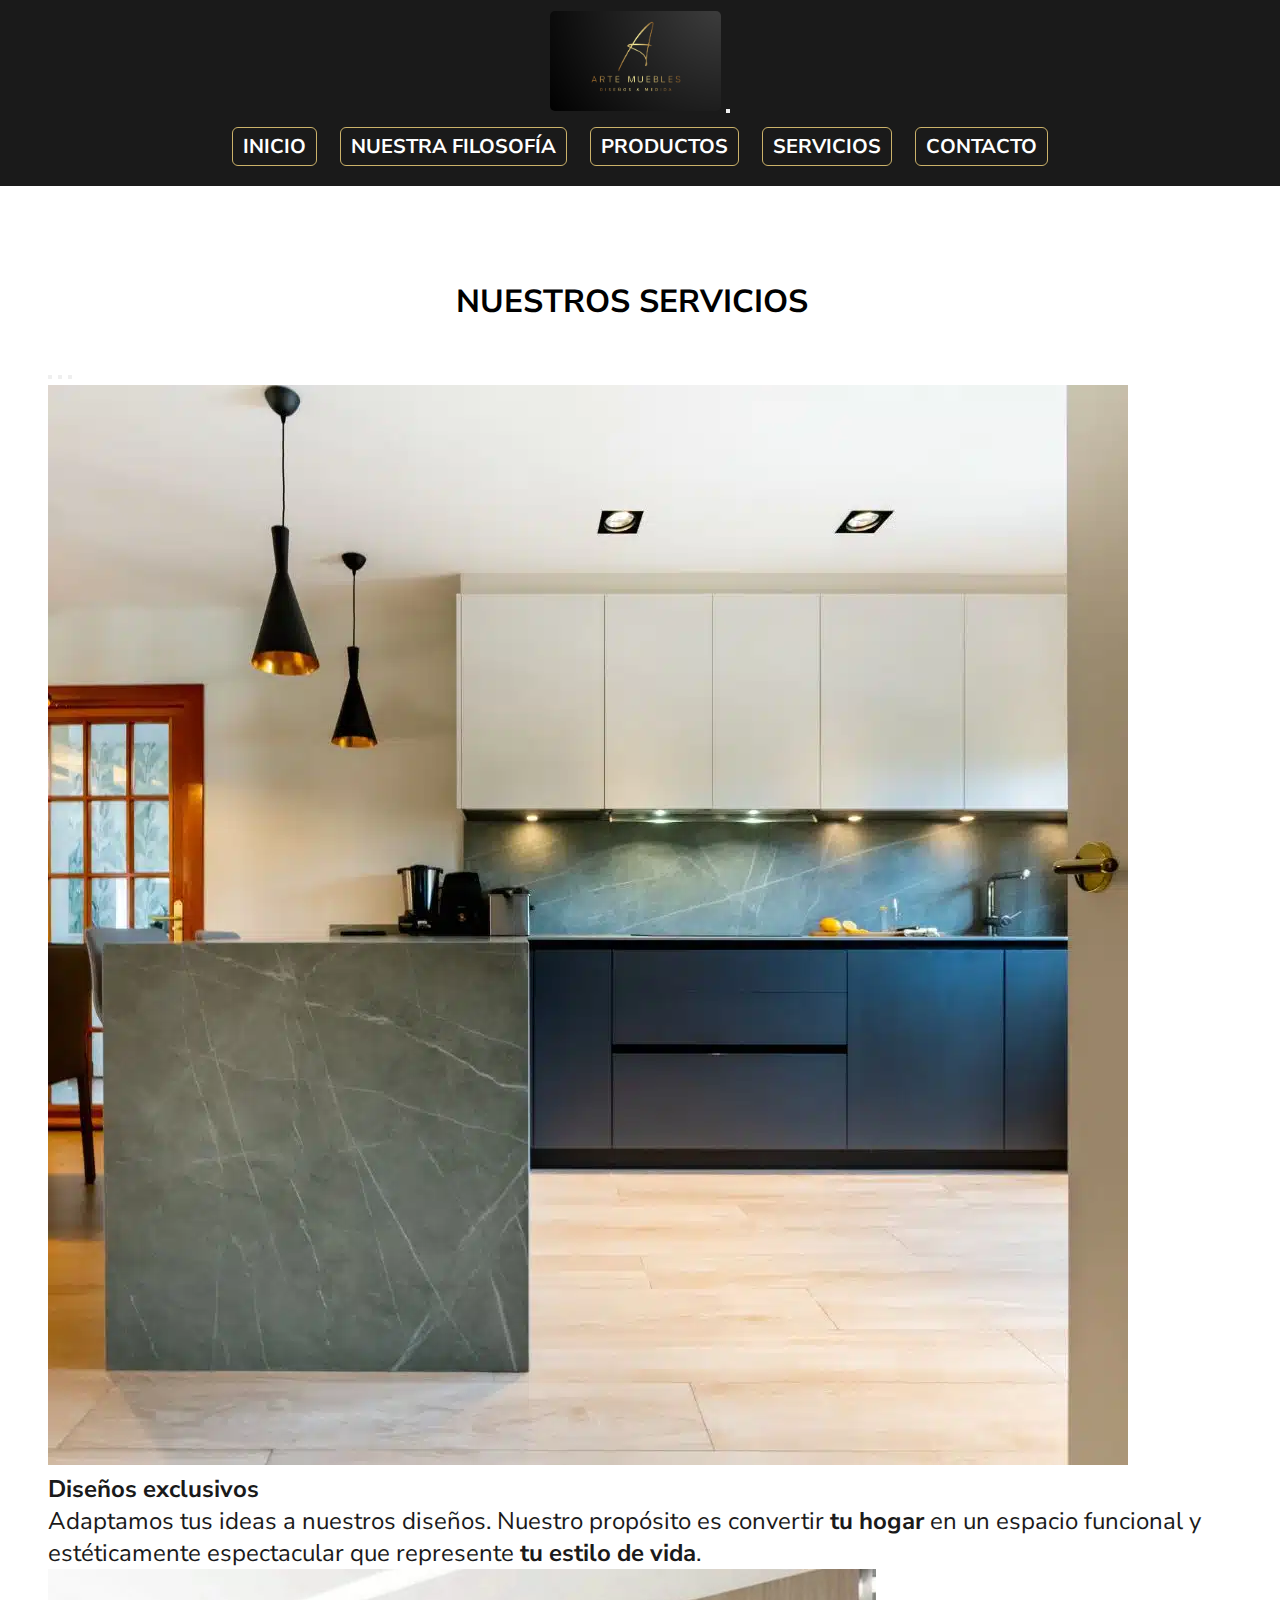
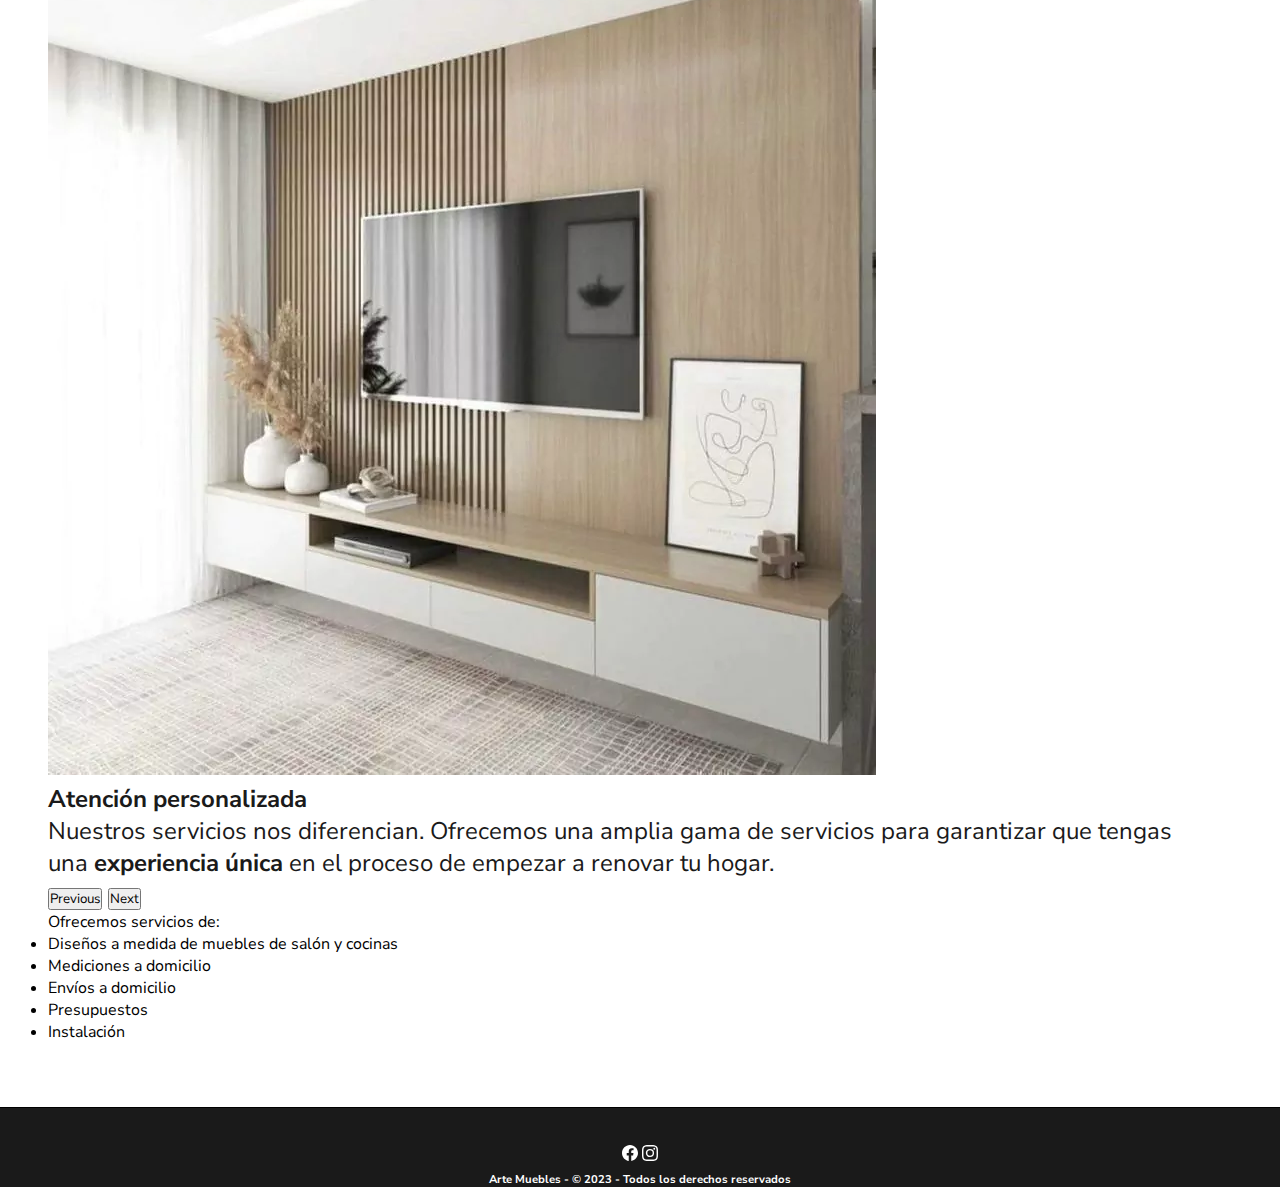
<file: pages/servicios.html>
<!DOCTYPE html>
<html lang="es">

<head>
    <meta charset="UTF-8">
    <meta name="description" content="Nuestro servicio personalizado es todo lo que necesitas para transformar tu casa en el hogar que siempre soñaste!">
    <meta name="viewport" content="width=device-width, initial-scale=1.0">
    <title>Servicios | Arte Muebles</title>
    <!-- CSS BS -->
    <link href="https://cdn.jsdelivr.net/npm/bootstrap@5.3.2/dist/css/bootstrap.min.css" rel="stylesheet"
        integrity="sha384-T3c6CoIi6uLrA9TneNEoa7RxnatzjcDSCmG1MXxSR1GAsXEV/Dwwykc2MPK8M2HN" crossorigin="anonymous">
    <!-- CSS -->
    <link rel="stylesheet" href="../css/estilo.css">
    <link rel="preconnect" href="https://fonts.googleapis.com">
    <link rel="preconnect" href="https://fonts.gstatic.com" crossorigin>
    <link href="https://fonts.googleapis.com/css2?family=Nunito+Sans:opsz,wght@6..12,300&display=swap" rel="stylesheet">
</head>

<body>

    <!-- NavbarBS -->

    <header class="navbar navbar-expand-lg">
        <div class="container-fluid">
            <a class="navbar-brand" href="#">
                <img class="logo" src="../img/logoArteMuebles.PNG" alt="Logo de Arte Muebles">
            </a>
            <button class="navbar-toggler navbar-dark" type="button" data-bs-toggle="collapse"
                data-bs-target="#navbarNav" aria-controls="navbarNav" aria-expanded="false"
                aria-label="Toggle navigation">
                <span class="navbar-toggler-icon"></span>
            </button>
            <nav class="collapse navbar-collapse" id="navbarNav">
                <ul class="navbar-nav">
                    <li class="navButton"><a href="../index.html">Inicio</a></li>
                    <li class="navButton"><a href="filosofia.html">Nuestra Filosofía</a></li>
                    <li class="navButton"><a href="productos.html">Productos</a></li>
                    <li class="navButton"><a href="servicios.html">Servicios</a></li>
                    <li class="navButton"><a href="contacto.html">Contacto</a></li>
                </ul>
            </nav>
        </div>
    </header>

    <main>
        
        <h1>Nuestros Servicios</h1>

        <!-- Carousel Servicios -->

        <div id="carouselExampleCaptions" class="carousel slide">
            <div class="carousel-indicators">
                <button type="button" data-bs-target="#carouselExampleCaptions" data-bs-slide-to="0" class="active"
                    aria-current="true" aria-label="Slide 1"></button>
                <button type="button" data-bs-target="#carouselExampleCaptions" data-bs-slide-to="1"
                    aria-label="Slide 2"></button>
                <button type="button" data-bs-target="#carouselExampleCaptions" data-bs-slide-to="2"
                    aria-label="Slide 3"></button>
            </div>
            <div class="carousel-inner">
                <div class="carousel-item active">
                    <img src="../img/servicioCocina.png" class="d-block w-100" alt="Foto servicio cocina">
                    <div class="carousel-caption d-none d-md-block">
                        <h3>Diseños exclusivos</h3>
                        <p>Adaptamos tus ideas a nuestros diseños. Nuestro propósito es convertir <b>tu hogar</b> en un
                            espacio funcional y estéticamente espectacular que represente <b>tu estilo de vida</b>.</p>
                    </div>
                </div>
                <div class="carousel-item">
                    <img src="../img/servicioSalon.png" class="d-block w-100" alt="Foto servicio salón">
                    <div class="carousel-caption d-none d-md-block">
                        <h3>Atención personalizada</h3>
                        <p>Nuestros servicios nos diferencian. Ofrecemos una amplia gama de servicios para garantizar
                            que
                            tengas una
                            <b>experiencia única</b> en el proceso de empezar a renovar tu hogar.
                        </p>
                    </div>
                </div>
            </div>
            <button class="carousel-control-prev" type="button" data-bs-target="#carouselExampleCaptions"
                data-bs-slide="prev">
                <span class="carousel-control-prev-icon" aria-hidden="true"></span>
                <span class="visually-hidden">Previous</span>
            </button>
            <button class="carousel-control-next" type="button" data-bs-target="#carouselExampleCaptions"
                data-bs-slide="next">
                <span class="carousel-control-next-icon" aria-hidden="true"></span>
                <span class="visually-hidden">Next</span>
            </button>
        </div>

        <ul class="servicio">Ofrecemos servicios de:
            <li>Diseños a medida de muebles de salón y cocinas</li>
            <li>Mediciones a domicilio</li>
            <li>Envíos a domicilio</li>
            <li>Presupuestos</li>
            <li>Instalación</li>
        </ul>
    </main>

    <footer class="footer">
        <div class="footerContenido d-flex flex-column text-center">
            <div class="redesSociales">
                <h3>Redes Sociales</h3>
                <a href="https://www.facebook.com" aria-label="Icono con vínculo para ir a Facebook" rel="noopener noreferrer"><svg
                        xmlns="http://www.w3.org/2000/svg" width="16" height="16" fill="currentColor"
                        class="bi bi-facebook" viewBox="0 0 16 16">
                        <path
                            d="M16 8.049c0-4.446-3.582-8.05-8-8.05C3.58 0-.002 3.603-.002 8.05c0 4.017 2.926 7.347 6.75 7.951v-5.625h-2.03V8.05H6.75V6.275c0-2.017 1.195-3.131 3.022-3.131.876 0 1.791.157 1.791.157v1.98h-1.009c-.993 0-1.303.621-1.303 1.258v1.51h2.218l-.354 2.326H9.25V16c3.824-.604 6.75-3.934 6.75-7.951z" />
                    </svg><i class="bi bi-facebook"></i></a>
                <a href="https://www.instagram.com" aria-label="Icono con vínculo para ir a Instagram" rel="noopener noreferrer"><svg
                        xmlns="http://www.w3.org/2000/svg" width="16" height="16" fill="currentColor"
                        class="bi bi-instagram" viewBox="0 0 16 16">
                        <path
                            d="M8 0C5.829 0 5.556.01 4.703.048 3.85.088 3.269.222 2.76.42a3.917 3.917 0 0 0-1.417.923A3.927 3.927 0 0 0 .42 2.76C.222 3.268.087 3.85.048 4.7.01 5.555 0 5.827 0 8.001c0 2.172.01 2.444.048 3.297.04.852.174 1.433.372 1.942.205.526.478.972.923 1.417.444.445.89.719 1.416.923.51.198 1.09.333 1.942.372C5.555 15.99 5.827 16 8 16s2.444-.01 3.298-.048c.851-.04 1.434-.174 1.943-.372a3.916 3.916 0 0 0 1.416-.923c.445-.445.718-.891.923-1.417.197-.509.332-1.09.372-1.942C15.99 10.445 16 10.173 16 8s-.01-2.445-.048-3.299c-.04-.851-.175-1.433-.372-1.941a3.926 3.926 0 0 0-.923-1.417A3.911 3.911 0 0 0 13.24.42c-.51-.198-1.092-.333-1.943-.372C10.443.01 10.172 0 7.998 0h.003zm-.717 1.442h.718c2.136 0 2.389.007 3.232.046.78.035 1.204.166 1.486.275.373.145.64.319.92.599.28.28.453.546.598.92.11.281.24.705.275 1.485.039.843.047 1.096.047 3.231s-.008 2.389-.047 3.232c-.035.78-.166 1.203-.275 1.485a2.47 2.47 0 0 1-.599.919c-.28.28-.546.453-.92.598-.28.11-.704.24-1.485.276-.843.038-1.096.047-3.232.047s-2.39-.009-3.233-.047c-.78-.036-1.203-.166-1.485-.276a2.478 2.478 0 0 1-.92-.598 2.48 2.48 0 0 1-.6-.92c-.109-.281-.24-.705-.275-1.485-.038-.843-.046-1.096-.046-3.233 0-2.136.008-2.388.046-3.231.036-.78.166-1.204.276-1.486.145-.373.319-.64.599-.92.28-.28.546-.453.92-.598.282-.11.705-.24 1.485-.276.738-.034 1.024-.044 2.515-.045v.002zm4.988 1.328a.96.96 0 1 0 0 1.92.96.96 0 0 0 0-1.92zm-4.27 1.122a4.109 4.109 0 1 0 0 8.217 4.109 4.109 0 0 0 0-8.217zm0 1.441a2.667 2.667 0 1 1 0 5.334 2.667 2.667 0 0 1 0-5.334z" />
                    </svg><i class="bi bi-instagram"></i></a>
            </div>
            <div class="col">
                <h4>Arte Muebles - © 2023 - Todos los derechos reservados</h4>
            </div>
        </div>
    </footer>

    <script src="https://cdn.jsdelivr.net/npm/bootstrap@5.3.2/dist/js/bootstrap.bundle.min.js"
        integrity="sha384-C6RzsynM9kWDrMNeT87bh95OGNyZPhcTNXj1NW7RuBCsyN/o0jlpcV8Qyq46cDfL"
        crossorigin="anonymous"></script>

</body>

</html>
</file>
<file: css/estilo.css>
/* Fonts */

@import url("https://fonts.googleapis.com/css2?family=Nunito+Sans:opsz,wght@6..12,300&display=swap");

/* Reset Styles */

* {
  margin: 0;
  padding: 0;
  box-sizing: border-box;
  font-family: "Nunito Sans", sans-serif;
}

body {
  background-color: #ffffff;
}

section {
  display: inline;
  height: 200px;
}




/*Header*/
header {
  background-color: #1a1a1a;
  font-size: 20px;
  text-align: center;
  border: 1px solid #1a1a1a;
  padding: 10px 20px;
}

/* Navigation */
.logo {
  width: auto;
  height: 100px;
  border-radius: 5px;
  position: relative;
}

nav ul li {
  list-style-type: none;
  display: inline-block;
  margin: 10px 10px;
}

.navButton {
  background-color: #1a1a1a;
  color: #ffffff;
  outline: 1px solid #cbb26a;
  border-radius: 5px;
  margin: 10px;
  padding: 5px 10px;
}

a {
  text-decoration: none;
  color: #ffffff;
  text-transform: uppercase;
  font-weight: bold;
}
a:hover {
  color: #cbb26a;
}

.linkNegro {
  color: #1a1a1a;
}

/* Banner Section */
.fondoIndex {
  background-image: url(../img/bannerCocinas.png);
  height: 300px;
  background-size: cover;
  text-align: center;
  margin-top: auto;
  margin-bottom: 20px;
  font-size: auto;
  color: #ffffff;
}

.fondoFilo {
  background-image: url(../img/bannerFilosofia.png);
  height: 300px;
  background-size: cover;
  text-align: center;
  margin-top: auto;
  margin-bottom: 20px;
  font-size: auto;
  color: #ffffff;
}

main {
  margin: 0;
  padding: 20px;
}

h1,
h2 {
  text-align: center;
  text-decoration: solid;
  text-transform: uppercase;
  font-weight: bold;
  margin: 20px 20px;
  padding: 10px 10px;
}

/*Footer*/
footer {
  background-color: #1a1a1a;
  color: #ffffff;
  border-top: 1px solid black;
  text-align: center;
}

.redesSociales {
  padding: 0.3rem;
  color: #ffffff;
}

h3 {
  font-size: 1rem;
  font-weight: bold;
  color: #ffffff;
}

h4 {
  font-size: 0.7rem;
  color: #ffffff;
}

/* Productos */
.wrapper {
  display: grid;
  grid-template-columns: 1fr 3fr;
  background-color:#1a1a1a;
}

aside {
  padding: 2rem;
  padding-right: 0;
  color: #ffffff;
  background-color:#1a1a1a;
  position: sticky;
  top: 0;
  height:auto;
  display: flex;
  flex-direction: column;
  justify-content: space-between;
}

.menu {
display: flex;
flex-direction: column;
gap: .5rem;
}

.boton-menu {
  background-color: transparent;
  border: 0;
  color: #ffffff;
  font-size: 1rem;
  cursor: pointer;
  display: flex;
  align-items: center;
  gap: 1rem;
  font-weight: 600;
  padding: 1rem;
}

.boton-menu > i.bi-hand-index-thumb-fill,
.boton-menu > i.bi-hand-index-thumb {
  transform: rotateZ(90deg);
}

.boton-menu.active {
  background-color: #ffffff;
  color: #1a1a1a;
  width: 100%;
  border-radius: 1rem;
  position: relative;
}

.boton-carrito {
  margin-top: 2rem;
  gap: 1rem;
}

.cantidad {
  background-color: #ffffff;
  color: #1a1a1a;
  padding: 0.15rem .25rem;
  border-radius: .25rem;
}

.boton-carrito.active .cantidad {
  background-color: #1a1a1a;
  color: #ffffff;
}

main {
  background-color: #ffffff;
  margin: 1rem;
  margin-left: 0;
  border-radius: 2rem;
  padding: 3rem;
}

.contenedor-productos {
display: grid;
grid-template-columns: repeat(4, 1fr);
gap: 1rem;  
}

.imgProducto {
max-width: 100%;
border-radius: 1rem;
}

.producto-detalles {
  background-color: #ffffff;
  color: #cbb26a;
  padding: .5rem;
  border-radius: 1rem;
  margin-top: -1rem;
  position: relative;
  display: flex;
  flex-direction: column;
  gap: .25rem;
}

.producto-titulo {
  font-size: 1rem;
}

.add-to-cart {
  border: 0;
  background-color: #ffffff;
  color: #1a1a1a;
  font-size: small;
  padding: .25rem;
  text-align: center;
  text-transform: uppercase;
  border-radius: 2rem;
  cursor: pointer;
  border: 2px solid #ffffff;
  transition: background-color .2s, color .2s;
}

.add-to-cart:hover {
  background-color:#1a1a1a;
  color: #cbb26a;
}

/*Carrito*/

.carrito-vacio {
  color: #1a1a1a;
  display: none;
}

.carrito-productos {
  display: flex;
  flex-direction: column;
  gap: 1rem;
}

.carrito-producto {
  display: flex;
  justify-content: space-between;
  align-items: center;
  background-color: grey;
  color: #1a1a1a;
  padding: .5rem;
  border-radius: 1rem;
} 

.carrito-producto-imagen {
  width: 4rem;
  border-radius: 1rem;
}

.carrito-producto-smaill {
  font-size: .75rem;
}

.carrito-producto-eliminar {
  border: 0;
  background-color: transparent;
  color: red;
  cursor: pointer;
}

.carrito-acciones {
  display: flex;
  justify-content: space-between;
}

.carrito-acciones-vaciar {
  border: 0;
  background-color: gray;
  padding: 1rem;
  border-radius: 1rem;
  color: #1a1a1a;
  text-transform: uppercase;
  cursor: pointer;
}

.carrito-acciones-eliminar {
  border: 0;
  background-color: #1a1a1a;
  padding: 1rem;
  border-radius: 1rem;
  color: #ffffff;
  text-transform: uppercase;
  cursor: pointer;
}

.carrito-acciones-derecha {
  display: flex;
}

.carrito-acciones-total {
  display: flex;
  border: 0;
  background-color: gray;
  padding: 1rem;
  border-radius: 1rem;
  color: #1a1a1a;
  text-transform: uppercase;

}

.carrito-acciones-comprar {
  border: 0;
  background-color: #1a1a1a;
  padding: 1rem;
  border-radius: 1rem;
  color: #ffffff;
  text-transform: uppercase;
  cursor: pointer;
}

.disabled {
  display: none;
}

/* Servicios */
#carouselExampleCaptions,
h3,
p {
  color: #1a1a1a;
  font-size: 1.5rem;
}

.servicio {
  font-size: 1rem;
}

iframe {
  display: block;
  margin-left: auto;
  margin-right: auto;
  text-align: center;
}

.cartel {
  display: inline-block;
  margin-bottom: 20px;
  text-align: center;
  width: 200px;
}

/* Contacto */
section .mapa {
  width: 100%;
}

/*Formulario*/
form {
  margin-top: 20px;
  display: flex;
  flex-direction: column;
}

label {
  display: block;
  font-weight: bold;
  margin-bottom: 5px;
  margin-top: 5px;
  color: black;
}

input,
textarea {
  display: block;
  width: 100%;
  padding: 10px;
  border: 2px solid #cbb26a;
  border-radius: 5px;
  font-size: 16px;
  margin-bottom: 10px;
}

.btnFormulario {
  text-decoration: none;
  font-size: 1rem;
  display: inline-flex;
  padding: 10px;
  border-radius: 5px;
  width: auto;
  margin: auto;
}
.btnFormulario:hover {
  background-color: #cbb26a;
  color: black;
  width: 100px;
  border: none;
  padding: 10px 20px;
  border-radius: 5px;
  font-size: 0.8rem;
  cursor: pointer;
  margin: auto;
  transition: none;
}

/*# sourceMappingURL=estilo.css.map */
</file>
